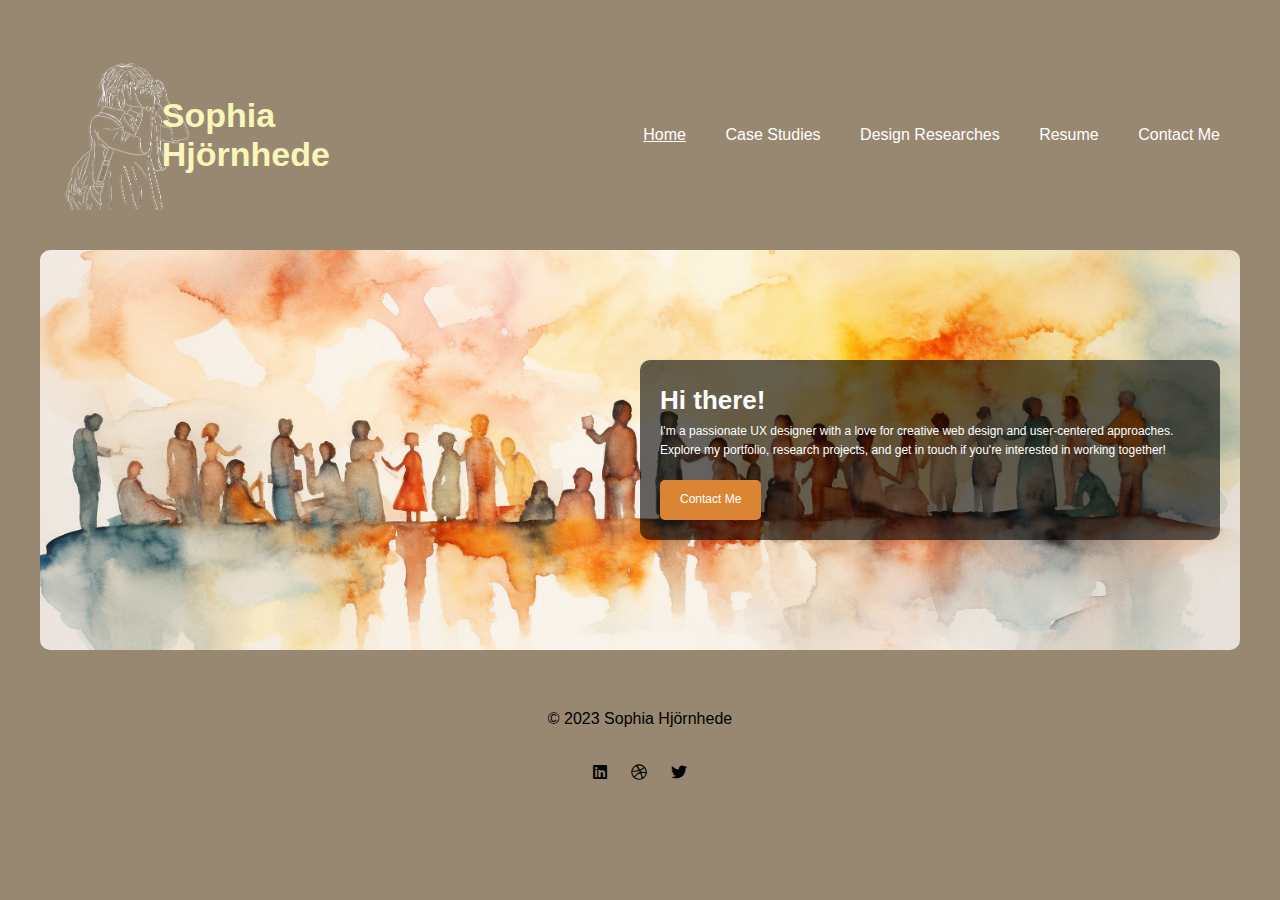
<file: index.html>
<!DOCTYPE html>
<html lang="en">
  <head>
    <meta charset="UTF-8" />
    <meta name="viewport" content="width=device-width, initial-scale=1.0" />
    <link rel="stylesheet" href="styles.css" />
    <title>Sophia Hjörnhede</title>
    <link
      rel="stylesheet"
      href="https://cdnjs.cloudflare.com/ajax/libs/font-awesome/6.0.0-beta3/css/all.min.css"
    />
  </head>

  <body>
    <!-- Header Section -->
    <header>
      <div
        class="logo-container"
        style="position: relative; display: flex; align-items: center"
      >
        <img
          style="width: 170px; height: 150px; margin-right: 15px"
          src="Backgroudphoto-4.png"
          alt="Sophia Hjörnhede Logo"
        />
        <span
          class="name-overlay"
          style="
            position: absolute;
            left: 55%;
            font-size: 34px;
            font-weight: bold;
            color: rgb(249, 246, 186);
          "
          >Sophia Hjörnhede</span
        >
      </div>

      <!-- Navigation Section -->
      <nav>
        <a href="index.html" class="active" style="margin-right: 15px">Home</a>
        <a href="case-studies.html" style="margin-right: 15px">Case Studies</a>
        <a href="design-researches.html" style="margin-right: 15px"
          >Design Researches</a
        >
        <a href="resume.html" style="margin-right: 15px">Resume</a>
        <a href="contact-me.html">Contact Me</a>
      </nav>
    </header>

    <section class="welcome-section">
      <div class="welcome-content">
        <h1 style="color: rgb(252, 252, 252); font-size: 26px">Hi there!</h1>
        <p>
          I'm a passionate UX designer with a love for creative web design and
          user-centered approaches. Explore my portfolio, research projects, and
          get in touch if you're interested in working together!
        </p>
        <a href="contact-me.html" class="contact-button">Contact Me</a>
      </div>
    </section>

    <!-- Footer -->
    <footer>
      <p>© 2023 Sophia Hjörnhede</p>
      <br /><br />
      <p>
        <a
          href="https://www.linkedin.com/in/sophia-h-2a339b26a/"
          target="_blank"
        >
          <i class="fab fa-linkedin"></i>
        </a>

        <a
          href="https://dribbble.com/SophiaHjornhede"
          target="_blank"
          ;
          style="margin-left: 20px"
        >
          <i class="fab fa-dribbble"></i>
        </a>

        <a
          href="https://twitter.com/StudioSYH"
          target="_blank"
          ;
          style="margin-left: 20px"
        >
          <i class="fab fa-twitter"></i>
        </a>
      </p>
    </footer>
  </body>
</html>
</file>
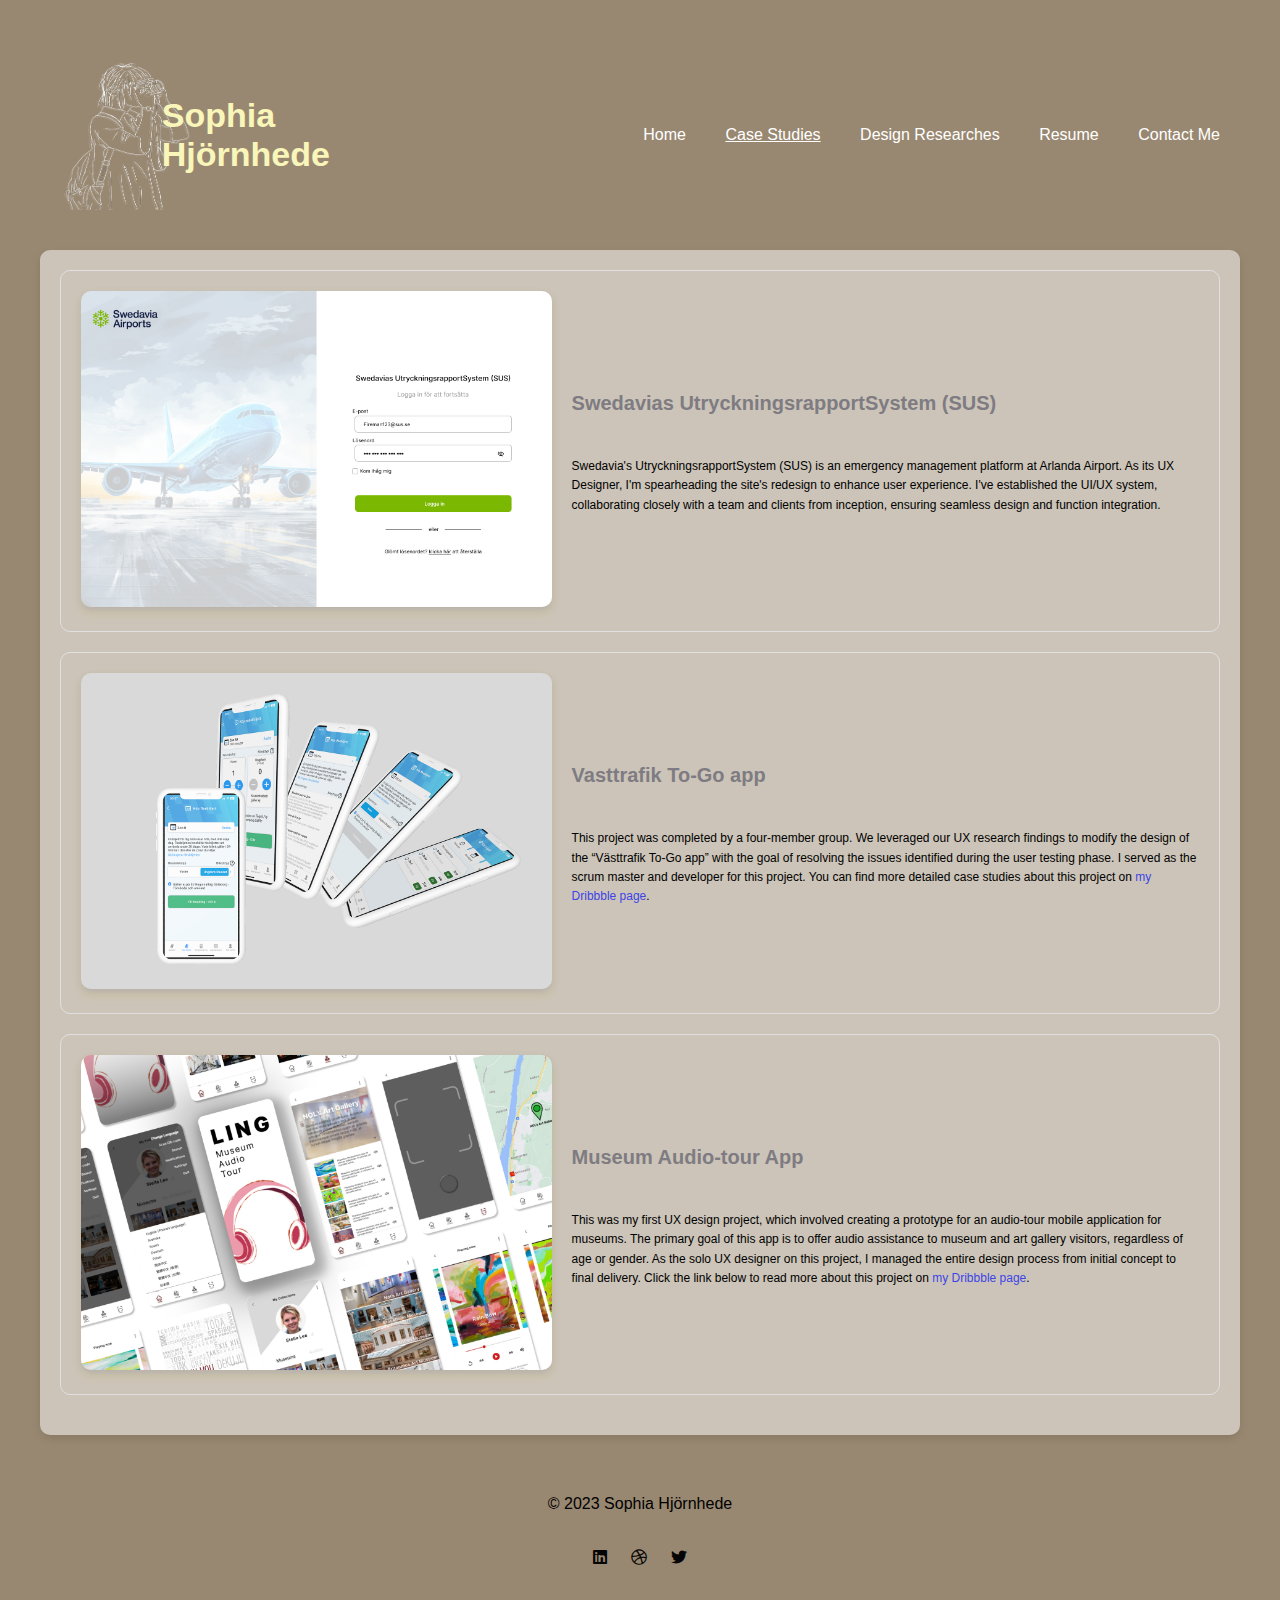
<file: case-studies.html>
<!DOCTYPE html>
<html lang="en">
  <head>
    <meta charset="UTF-8" />
    <meta name="viewport" content="width=device-width, initial-scale=1.0" />
    <title>Case Studies - Sophia Hjörnhede</title>
    <link rel="stylesheet" href="styles.css" />
    <link
      rel="stylesheet"
      href="https://cdnjs.cloudflare.com/ajax/libs/font-awesome/6.0.0-beta3/css/all.min.css"
    />
  </head>

  <body>
    <header>
      <div
        class="logo-container"
        style="position: relative; display: flex; align-items: center"
      >
        <img
          style="width: 170px; height: 150px; margin-right: 15px"
          src="Backgroudphoto-4.png"
          alt="Sophia Hjörnhede Logo"
        />
        <span
          class="name-overlay"
          style="
            position: absolute;
            left: 55%;
            font-size: 34px;
            font-weight: bold;
            color: rgb(249, 246, 186);
          "
          >Sophia Hjörnhede</span
        >
      </div>

      <!-- Navigation Section -->
      <nav>
        <a href="index.html" style="margin-right: 15px">Home</a>
        <a href="case-studies.html" class="active" style="margin-right: 15px"
          >Case Studies</a
        >
        <a href="design-researches.html" style="margin-right: 15px"
          >Design Researches</a
        >
        <a href="resume.html" style="margin-right: 15px">Resume</a>
        <a href="contact-me.html">Contact Me</a>
      </nav>
    </header>

    <!-- Case Studies Section -->
    <section
      style="
        padding: 20px;
        border-radius: 10px;
        margin-bottom: 40px;
        box-shadow: 0 4px 8px rgba(0, 0, 0, 0.1);
      "
    >
      <div class="project-card">
        <div class="project-image" style="flex: 1.5">
          <img
            src="Loading page - SUS name.jpg"
            alt="Swedavias UtryckningsrapportSystem (SUS), the system log-in page"
            style="
              max-width: 600px;
              width: 100%;
              border-radius: 10px;
              box-shadow: 0 4px 8px rgba(0, 0, 0, 0.1);
            "
          /> <!-- alt text changed -->
        </div>
        <div class="project-description" style="flex: 2">
          <h3 class="project-title">
            Swedavias UtryckningsrapportSystem (SUS)
          </h3>
          <br /><br />
          <p>
            Swedavia's UtryckningsrapportSystem (SUS) is an emergency management
            platform at Arlanda Airport. As its UX Designer, I'm spearheading
            the site's redesign to enhance user experience. I've established the
            UI/UX system, collaborating closely with a team and clients from
            inception, ensuring seamless design and function integration.
          </p>
        </div>
      </div>

      <!-- Project 2 -->
      <div class="project-card">
        <div class="project-image" style="flex: 1.5">
          <img
            src="vasttrafik.png"
            alt="Vasttrafik To-Go app, five photos showing the different pages in a app"
            style="
              max-width: 600px;
              width: 100%;
              border-radius: 10px;
              box-shadow: 0 4px 8px rgba(0, 0, 0, 0.1);
            "
          />
        </div> <!-- alt text changed -->
        <div class="project-description" style="flex: 2">
          <h3 class="project-title">Vasttrafik To-Go app</h3>
          <br /><br />
          <p>
            This project was completed by a four-member group. We leveraged our
            UX research findings to modify the design of the “Västtrafik To-Go
            app” with the goal of resolving the issues identified during the
            user testing phase. I served as the scrum master and developer for
            this project. You can find more detailed case studies about this
            project on
            <a href="https://tinyurl.com/v-traffik-togo" style="color: #3c45e7"
              >my Dribbble page</a
            >.
          </p>
        </div>
      </div>

      <!-- Project 3 -->
      <div class="project-card">
        <div class="project-image" style="flex: 1.5">
          <img
            src="Ling.jpg"
            alt="Museum Audio-tour App, many pages are displayed side by side"
            style="
              max-width: 600px;
              width: 100%;
              border-radius: 10px;
              box-shadow: 0 4px 8px rgba(0, 0, 0, 0.1);
            "
          /> <!-- alt text changed -->
        </div>
        <div class="project-description" style="flex: 2">
          <h3 class="project-title">Museum Audio-tour App</h3>
          <br /><br />
          <p>
            This was my first UX design project, which involved creating a
            prototype for an audio-tour mobile application for museums. The
            primary goal of this app is to offer audio assistance to museum and
            art gallery visitors, regardless of age or gender. As the solo UX
            designer on this project, I managed the entire design process from
            initial concept to final delivery. Click the link below to read more
            about this project on
            <a href="https://tinyurl.com/Ling-audiotour" style="color: #3c45e7"
              >my Dribbble page</a
            >.
          </p>
        </div>
      </div>
    </section>

    <!-- Footer -->
    <footer>
      <p>© 2023 Sophia Hjörnhede</p>
      <br /><br />
      <p>
        <a
          href="https://www.linkedin.com/in/sophia-h-2a339b26a/"
          target="_blank"
        >
          <i class="fab fa-linkedin"></i>
        </a>

        <a
          href="https://dribbble.com/SophiaHjornhede"
          target="_blank"
          ;
          style="margin-left: 20px"
        >
          <i class="fab fa-dribbble"></i>
        </a>

        <a
          href="https://twitter.com/StudioSYH"
          target="_blank"
          ;
          style="margin-left: 20px"
        >
          <i class="fab fa-twitter"></i>
        </a>
      </p>
    </footer>
  </body>
</html>
</file>
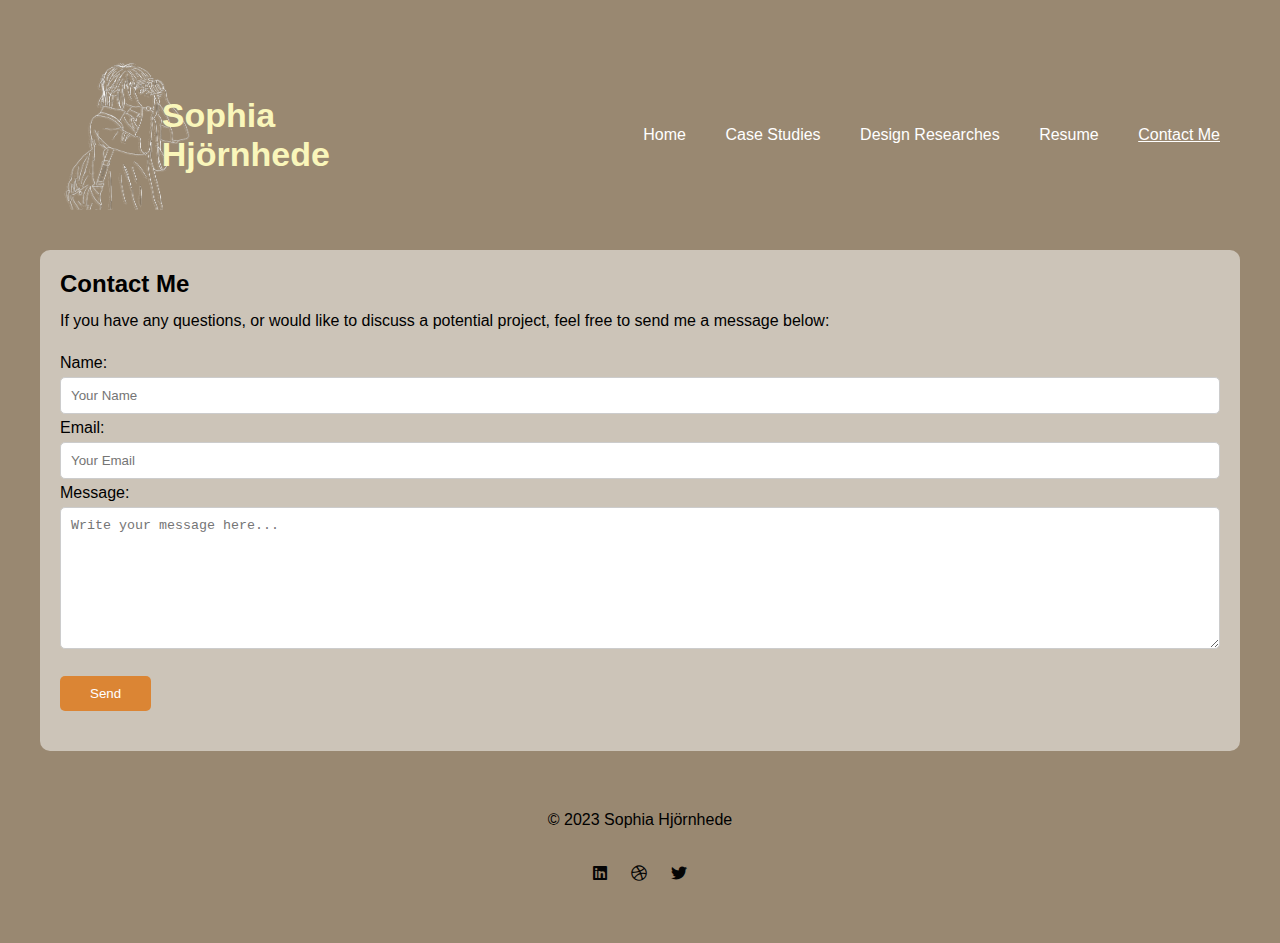
<file: contact-me.html>
<!DOCTYPE html>
<html lang="en">

<head>
    <meta charset="UTF-8">
    <meta name="viewport" content="width=device-width, initial-scale=1.0">
    <title>Contact Me - Sophia Hjörnhede</title>
    <link rel="stylesheet" href="styles.css">    
    <link rel="stylesheet" href="https://cdnjs.cloudflare.com/ajax/libs/font-awesome/6.0.0-beta3/css/all.min.css">
  
    <style>
        input[type="text"], input[type="email"], textarea {
            width: 100%;
            padding: 10px;
            margin: 5px 0;
            border: 1px solid #ccc;
            border-radius: 5px;
            box-sizing: border-box;
        }

        input[type="text"]:focus, input[type="email"]:focus, textarea:focus {
            outline: none;
            border: 1px solid #667eea;
            box-shadow: 0 0 5px #667eea;
        }

        input[type="submit"] {
            padding: 10px 30px;
            background-color: #db8534;
            border: none;
            border-radius: 5px;
            color: white;
            cursor: pointer;
        }

        input[type="submit"]:hover {
            background-color: #667eea;
        }
    </style>
</head>

<body>

  <!-- Header Section -->
  <header>

<div class="logo-container" style="position: relative; display: flex; align-items: center;">
    <img style="width: 170px; height: 150px; margin-right: 15px;" src="Backgroudphoto-4.png" alt="Sophia Hjörnhede Logo">
    <span class="name-overlay" style="position: absolute; left:55%; font-size: 34px; font-weight: bold; color: rgb(249, 246, 186);">Sophia Hjörnhede</span>
</div>


    <!-- Navigation Section -->
    <nav>
        <a href="index.html" style="margin-right: 15px; ">Home</a>
        <a href="case-studies.html" style="margin-right: 15px;">Case Studies</a>
        <a href="design-researches.html" style="margin-right: 15px;">Design Researches</a>
        <a href="resume.html" style="margin-right: 15px; ">Resume</a>
        <a href="contact-me.html" class="active">Contact Me</a>
    </nav>
</header>


    <section>
        <h2 style="margin-bottom: 10px;">Contact Me</h2> 
        <p style="line-height: 1.6; margin-bottom: 20px;">If you have any questions, or would like to discuss a potential project, feel free to send me a message below:</p>
        
        <form action="mailto:sophia.hjornhede@gmail.com" method="post" enctype="text/plain">
            <label for="name" style="margin-bottom: 10px;">Name:</label>
            <input type="text" id="name" name="name" placeholder="Your Name"><br>

            <label for="mail" style="margin-top: 20px; margin-bottom: 10px;">Email:</label>
            <input type="email" id="mail" name="mail" placeholder="Your Email"><br>

            <label for="message" style="margin-top: 20px; margin-bottom: 10px;">Message:</label>
            <textarea id="message" name="message" rows="8" placeholder="Write your message here..."></textarea><br><br>

            <input type="submit" value="Send">
        </form>
        
        <h3 style="margin-top: 20px;"></h3>
       
    </section>


    <!-- Footer -->
    <footer>
        <p>© 2023 Sophia Hjörnhede</p>
        <br><br>
        <p>
            <a href="https://www.linkedin.com/in/sophia-h-2a339b26a/" target="_blank">
                <i class="fab fa-linkedin"></i>
            </a>
            
            <a href="https://dribbble.com/SophiaHjornhede" target="_blank"; style="margin-left: 20px;">
                <i class="fab fa-dribbble"></i>
            </a>
             
            <a href="https://twitter.com/StudioSYH" target="_blank"; style="margin-left: 20px;">
                <i class="fab fa-twitter"></i>
            </a>            
        </p>
    </footer>
</div>

</body>

</html>
</file>
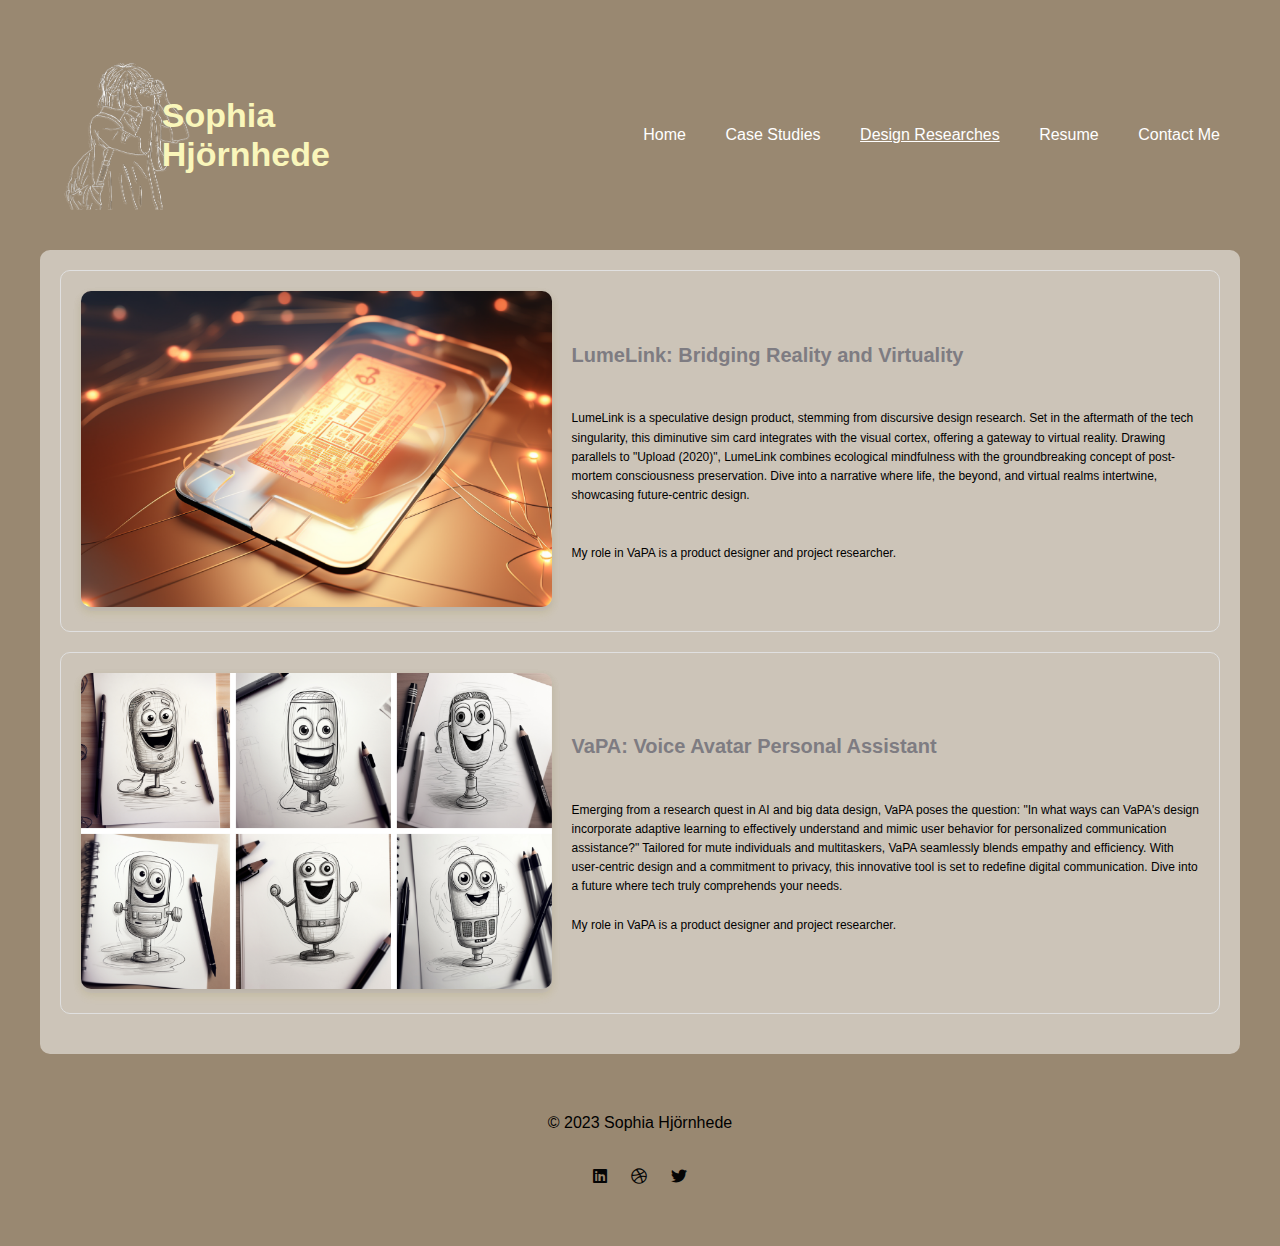
<file: design-researches.html>
<!DOCTYPE html>
<html lang="en">
  <head>
    <meta charset="UTF-8" />
    <meta name="viewport" content="width=device-width, initial-scale=1.0" />
    <title>Design Researches - Sophia Hjörnhede</title>
    <link rel="stylesheet" href="styles.css" />
    <link
      rel="stylesheet"
      href="https://cdnjs.cloudflare.com/ajax/libs/font-awesome/6.0.0-beta3/css/all.min.css"
    />
  </head>

  <body style="font-family: Arial, sans-serif; margin: 40px">
    <!-- Header Section -->
    <header>
      <div
        class="logo-container"
        style="position: relative; display: flex; align-items: center"
      >
        <img
          style="width: 170px; height: 150px; margin-right: 15px"
          src="Backgroudphoto-4.png"
          alt="Sophia Hjörnhede Logo"
        />
        <span
          class="name-overlay"
          style="
            position: absolute;
            left: 55%;
            font-size: 34px;
            font-weight: bold;
            color: rgb(249, 246, 186);
          "
          >Sophia Hjörnhede</span
        >
      </div>

      <!-- Navigation Section -->
      <nav>
        <a href="index.html" style="margin-right: 15px">Home</a>
        <a href="case-studies.html" style="margin-right: 15px">Case Studies</a>
        <a
          href="design-researches.html"
          class="active"
          style="margin-right: 15px"
          >Design Researches</a
        >
        <a href="resume.html" style="margin-right: 15px">Resume</a>
        <a href="contact-me.html">Contact Me</a>
      </nav>
    </header>

    <!-- Design Researches Section -->
    <section>
      <!-- Discursive Design Project -->
      <div class="project-card">
        <div class="project-image" style="flex: 1.5">
          <img
            src="Lumelink.png"
            alt="A soft golden-colored chip displayed on a golden surface."
            style="
              max-width: 600px;
              width: 100%;
              border-radius: 10px;
              box-shadow: 0 4px 8px rgba(0, 0, 0, 0.1);
            "
          /> <!-- alt text changed -->
        </div>
        <div class="project-description" style="flex: 2">
          <h3 class="project-title">
            LumeLink: Bridging Reality and Virtuality
          </h3>
          <br /><br />
          <p>
            LumeLink is a speculative design product, stemming from discursive
            design research. Set in the aftermath of the tech singularity, this
            diminutive sim card integrates with the visual cortex, offering a
            gateway to virtual reality. Drawing parallels to "Upload (2020)",
            LumeLink combines ecological mindfulness with the groundbreaking
            concept of post-mortem consciousness preservation. Dive into a
            narrative where life, the beyond, and virtual realms intertwine,
            showcasing future-centric design.
          </p>
          <br /><br />
          <p>My role in VaPA is a product designer and project researcher.</p>
        </div>
      </div>

      <!-- AI and Big Data Design Project -->
      <div class="project-card">
        <div class="project-image" style="flex: 1.5">
          <img
            src="VaPA.jpg"
            alt="Six sketches of a Voice personal assistant with a face that looks happy. Each sketch is an iteration of what it might look like" 
            style="
              max-width: 600px;
              width: 100%;
              border-radius: 10px;
              box-shadow: 0 4px 8px rgba(0, 0, 0, 0.1);
            "
          /> <!-- alt text changed -->
        </div>
        <div class="project-description" style="flex: 2">
          <h3 class="project-title">VaPA: Voice Avatar Personal Assistant</h3>
          <br /><br />
          <p>
            Emerging from a research quest in AI and big data design, VaPA poses
            the question: "In what ways can VaPA's design incorporate adaptive
            learning to effectively understand and mimic user behavior for
            personalized communication assistance?" Tailored for mute
            individuals and multitaskers, VaPA seamlessly blends empathy and
            efficiency. With user-centric design and a commitment to privacy,
            this innovative tool is set to redefine digital communication. Dive
            into a future where tech truly comprehends your needs. <br /><br />
          </p>

          <p>My role in VaPA is a product designer and project researcher.</p>
        </div>
      </div>
    </section>

    <!-- Footer -->
    <footer>
      <p>© 2023 Sophia Hjörnhede</p>
      <br /><br />
      <p>
        <a
          href="https://www.linkedin.com/in/sophia-h-2a339b26a/"
          target="_blank"
        >
          <i class="fab fa-linkedin"></i>
        </a>

        <a
          href="https://dribbble.com/SophiaHjornhede"
          target="_blank"
          ;
          style="margin-left: 20px"
        >
          <i class="fab fa-dribbble"></i>
        </a>

        <a
          href="https://twitter.com/StudioSYH"
          target="_blank"
          ;
          style="margin-left: 20px"
        >
          <i class="fab fa-twitter"></i>
        </a>
      </p>
    </footer>
  </body>
</html>
</file>
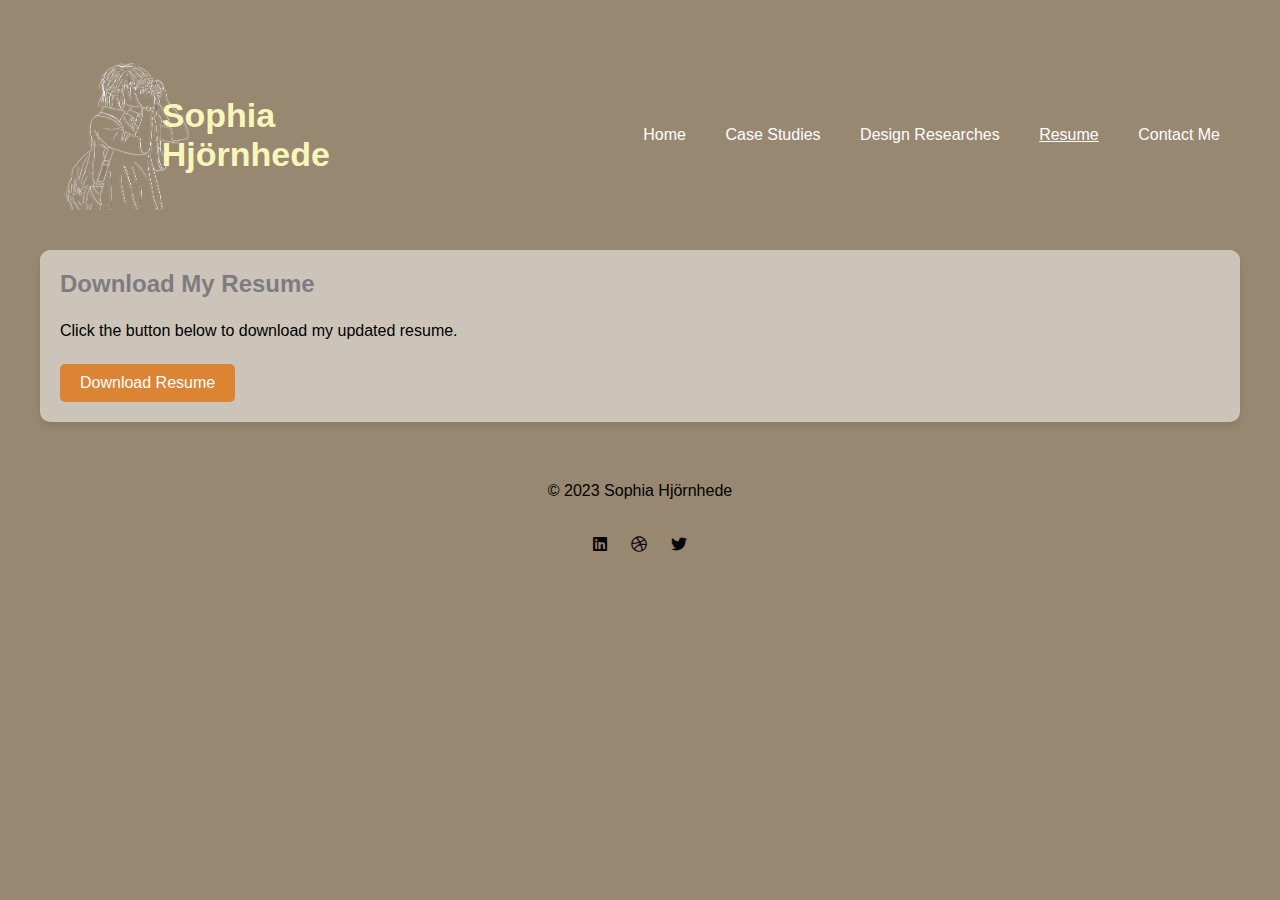
<file: resume.html>
<!DOCTYPE html>
<html lang="en">
  <head>
    <meta charset="UTF-8" />
    <meta name="viewport" content="width=device-width, initial-scale=1.0" />
    <title>Sophia Hjörnhede - Resume</title>
    <link rel="stylesheet" href="styles.css" />
    <link
      rel="stylesheet"
      href="https://cdnjs.cloudflare.com/ajax/libs/font-awesome/6.0.0-beta3/css/all.min.css"
    />
  </head>

  <body style="font-family: Arial, sans-serif; margin: 40px">
    <header>
      <div
        class="logo-container"
        style="position: relative; display: flex; align-items: center"
      >
        <img
          style="width: 170px; height: 150px; margin-right: 15px"
          src="Backgroudphoto-4.png"
          alt="Sophia Hjörnhede Logo"
        />
        <span
          class="name-overlay"
          style="
            position: absolute;
            left: 55%;
            font-size: 34px;
            font-weight: bold;
            color: rgb(249, 246, 186);
          "
          >Sophia Hjörnhede</span
        >
      </div>

      <!-- Navigation Section -->
      <nav>
        <a href="index.html" style="margin-right: 15px">Home</a>
        <a href="case-studies.html" style="margin-right: 15px">Case Studies</a>
        <a href="design-researches.html" style="margin-right: 15px"
          >Design Researches</a
        >
        <a href="resume.html" class="active" style="margin-right: 15px"
          >Resume</a
        >
        <a href="contact-me.html">Contact Me</a>
      </nav>
    </header>

    <!-- Resume Download Section -->
    <section
      style="
        padding: 20px;
        border-radius: 10px;
        margin-bottom: 40px;
        box-shadow: 0 4px 8px rgba(0, 0, 0, 0.1);
      "
    >
      <h2 style="color: #7e7c82; margin-bottom: 20px">Download My Resume</h2>
      <p style="margin-bottom: 20px; line-height: 1.6">
        Click the button below to download my updated resume.
      </p>
      <a
        href="ResumeDark.pdf"
        download
        style="
          display: inline-block;
          padding: 10px 20px;
          background-color: #db8534;
          color: white;
          border-radius: 5px;
          text-decoration: none;
        "
        >Download Resume</a
      >
    </section>

    <!-- Footer -->
    <footer>
      <p>© 2023 Sophia Hjörnhede</p>
      <br /><br />
      <p>
        <a
          href="https://www.linkedin.com/in/sophia-h-2a339b26a/"
          target="_blank"
        >
          <i class="fab fa-linkedin"></i>
        </a>

        <a
          href="https://dribbble.com/SophiaHjornhede"
          target="_blank"
          ;
          style="margin-left: 20px"
        >
          <i class="fab fa-dribbble"></i>
        </a>

        <a
          href="https://twitter.com/StudioSYH"
          target="_blank"
          ;
          style="margin-left: 20px"
        >
          <i class="fab fa-twitter"></i>
        </a>
      </p>
    </footer>
  </body>
</html>
</file>
<file: styles.css>
* {
  margin: 0;
  padding: 0;
  box-sizing: border-box;
}

body {
  font-family: Arial, sans-serif;
  margin: 40px;
  background-color: rgba(128, 106, 77, 0.8);
  background-size: cover;
  background-repeat: no-repeat;
  background-attachment: fixed;
  background-position: center center;
}

header {
  display: flex;
  justify-content: space-between;
  align-items: center;
  background-color: rgba(255, 255, 255, 0);
  padding: 20px;
  border-radius: 10px;
  margin-bottom: 20px;
}

nav a {
  margin-left: 20px;
  color: rgb(255, 255, 255);
  text-decoration: none;
}

section {
  background-color: #ffffff80;
  padding: 20px;
  border-radius: 10px;
  margin-bottom: 40px;
}

.welcome-section {
  display: flex;
  background-image: url("background.png");
  background-size: cover;
  background-repeat: no-repeat;
  background-position: center center;
  color: white;
  padding: 20px;
  border-radius: 10px;
  height: 400px;
  align-items: center;
  justify-content: flex-end;
}

.welcome-content {
  width: 50%;
  padding: 20px;
  border-radius: 10px;
  font-size: 12px;
  line-height: 1.6;
  background-color: rgba(0, 0, 0, 0.6);
}

.contact-button {
  display: inline-block;
  background-color: #db8534;
  color: white;
  padding: 10px 20px;
  border-radius: 5px;
  text-decoration: none;
  margin-top: 20px;
  transition: background-color 0.3s;
}

.contact-button:hover {
  background-color: #fcfcfc;
}

/*
body {
    font-family: Arial, sans-serif;
    margin: 0;
    padding: 0;
    background-color: #f5f5f5;
}
*/

a {
  text-decoration: none;
  color: #050505;
  transition: color 0.3s ease;
}

a:hover {
  color: #387fb6;
}

.navbar {
  display: flex;
  justify-content: space-between;
  align-items: center;
  padding: 10px 5%;
  background-color: #ffffff00;
  border-bottom: 1px solid #e0e0e0;
}

.navbar a.logo {
  font-size: 24px;
  color: #333;
}

.navbar nav ul {
  list-style: none;
  padding: 0;
  display: flex;
  gap: 20px;
}

.navbar nav ul li a {
  color: #ffffff;
  transition: color 0.3s ease;
}

.navbar nav ul li a:hover {
  color: #007bff;
}

.case-study {
  display: flex;
  align-items: center;
  margin: 20px 5%;
  padding: 20px;
  background-color: #ffffff80;
  border-radius: 10px;
  box-shadow: 0 2px 4px rgba(0, 0, 0, 0.1);
}

.project-card {
  display: flex;
  align-items: center;
  border: 1px solid #e0e0e0;
  padding: 20px;
  margin-bottom: 20px;
  border-radius: 10px;
  /*box-shadow: 0 4px 8px rgba(250, 221, 93, 0.1);*/
}

.project-image {
  flex: 1;
  margin-right: 20px;
  /*border: 1px solid #e0e0e0;*/
  border-radius: 10px;
  box-shadow: 0 4px 8px rgba(250, 221, 93, 0.1);
}

.project-description {
  flex: 2;
  font-size: 12px;
  line-height: 1.6;
}

.project-title {
  color: #7e7c82;
  font-size: 20px;
}

footer {
  text-align: center;
  padding: 20px;
  background-color: #f5f5f500;
}

.container {
  max-width: 1200px;
  margin: 0 auto;
  padding: 0 20px;
}

nav a:hover {
  color: #667eea;
}

nav a.active {
  text-decoration: underline;
}
</file>
